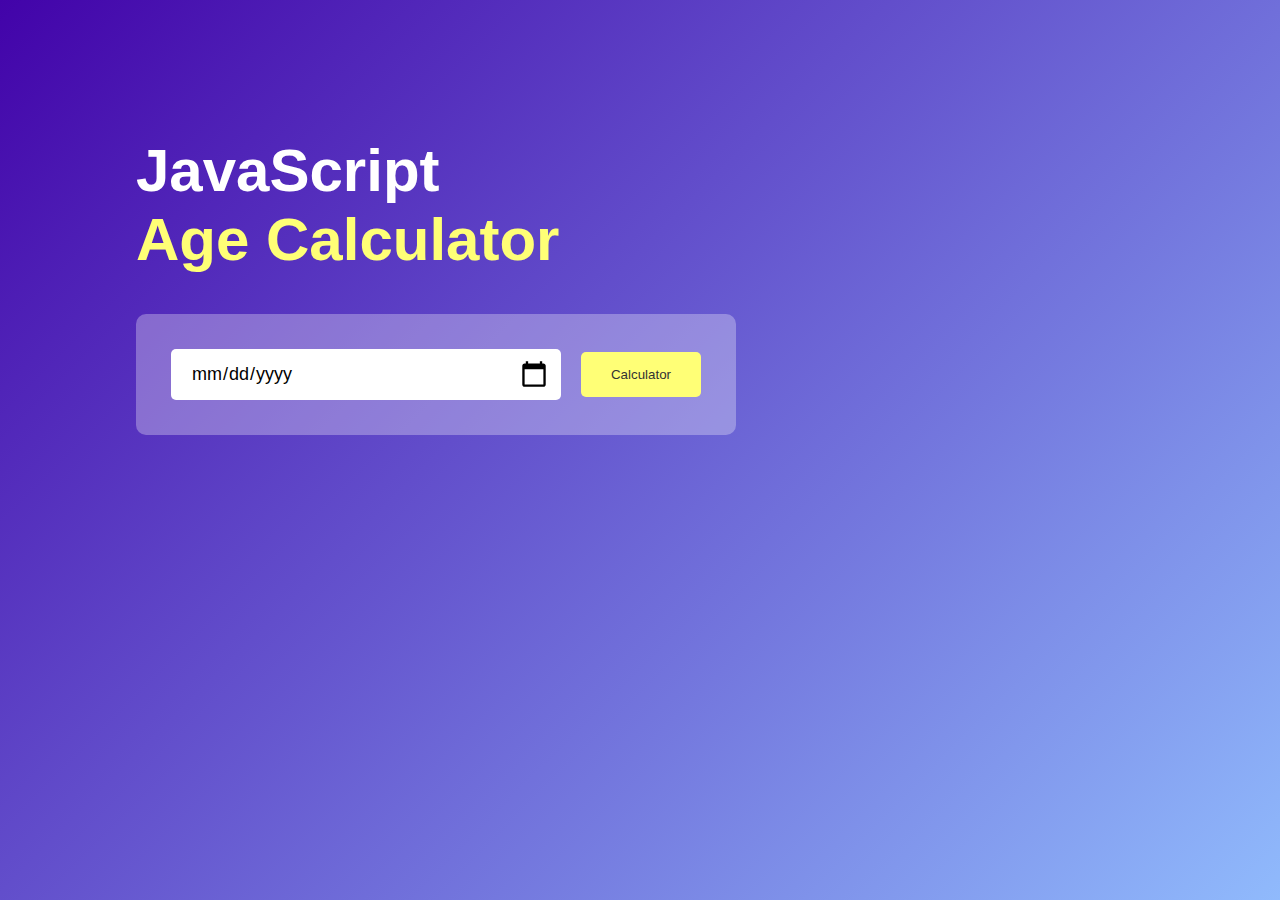
<file: age_calculator_app/index.html>
<!DOCTYPE html>
<html>
    <head>
        <meta name="viewport" content="width=device-width, initial-scale=1.0" />
        <title>Age Calculator app</title>
        <link rel="stylesheet" href="style.css" />
    </head>
    <body>
        <div class="container">
            <div class="calculator">
                <h1>
                    JavaScript<br> 
                    <span>
                        Age Calculator
                    </span>
                </h1>
                <div class="input-box">
                    <input type="date" id="date" />
                    <button onclick="calculateAge()">
                        Calculator
                    </button>
                </div>
                <p id="result"></p>
            </div>
        </div>
        <script src="script.js"></script>
    </body>
</html>
</file>
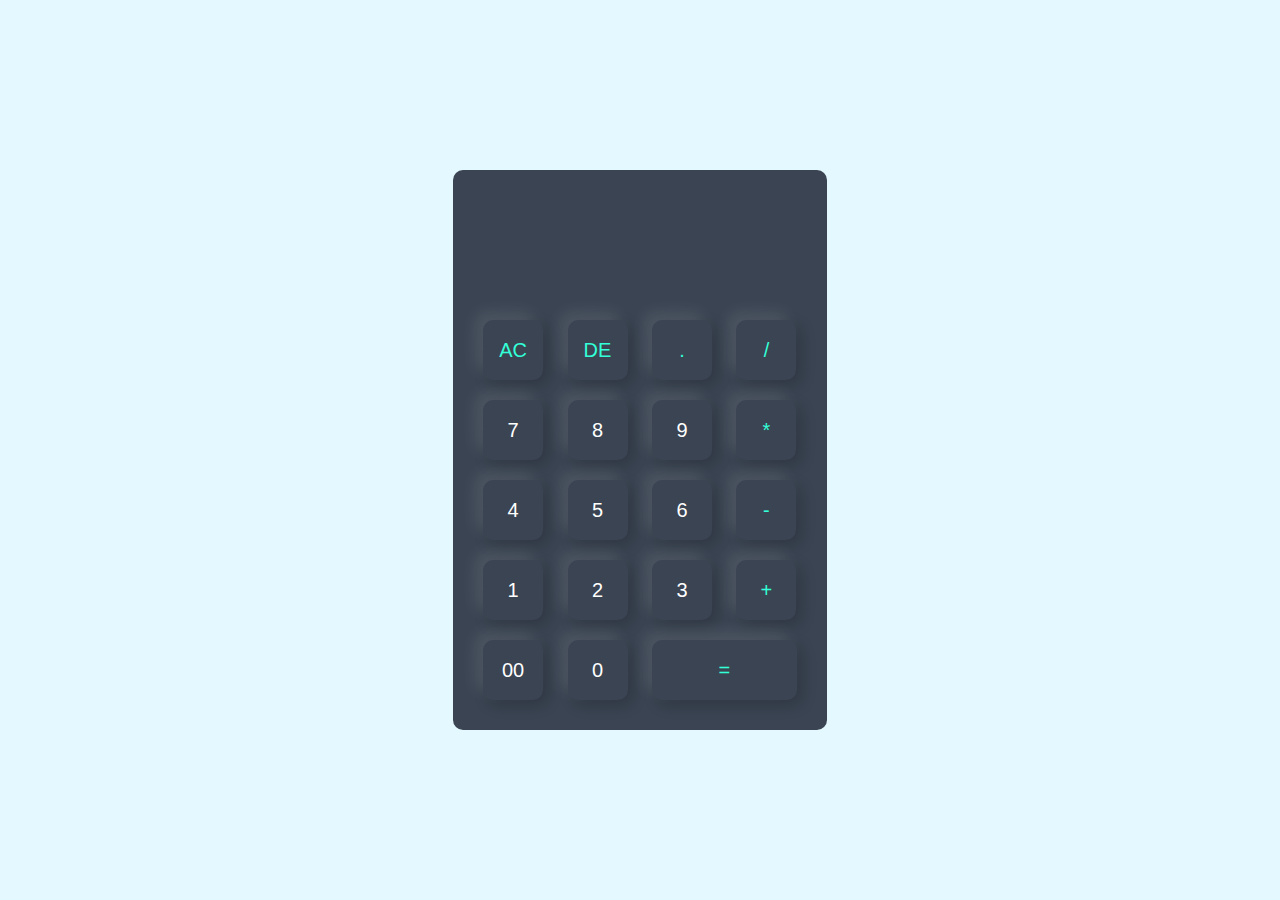
<file: calculator/index.html>
<!DOCTYPE html>
<html>
    <head>
        <meta name="viewport" content="width=device-width, initial-scale=1.0" />
        <title>
            Calculator
        </title>
        <link rel="stylesheet" href="style.css" />
    </head>
    <body>
        <div class="container">
            <div class="calculator">
                <form>
                    <div class="display">
                        <input type="text" name="display" />
                    </div>
                    <div>
                        <input type="button" value="AC" onclick="display.value = '' " class="operator" />
                        <input type="button" value="DE" onclick="display.value = display.value.toString().slice(0, -1) " class="operator" />
                        <input type="button" value="." onclick="display.value += '.' " class="operator" />
                        <input type="button" value="/" onclick="display.value += '/' " class="operator" />
                    </div>
                    <div>
                        <input type="button" value="7" onclick="display.value += '7' " />
                        <input type="button" value="8" onclick="display.value += '8' " />
                        <input type="button" value="9" onclick="display.value += '9' " />
                        <input type="button" value="*" onclick="display.value += '*' " class="operator" />
                    </div>
                    <div>
                        <input type="button" value="4" onclick="display.value += '4' " />
                        <input type="button" value="5" onclick="display.value += '5' " />
                        <input type="button" value="6" onclick="display.value += '6' " />
                        <input type="button" value="-" onclick="display.value += '-' " class="operator" />
                    </div>
                    <div>
                        <input type="button" value="1" onclick="display.value += '1' " />
                        <input type="button" value="2" onclick="display.value += '2' " />
                        <input type="button" value="3" onclick="display.value += '3' " />
                        <input type="button" value="+" onclick="display.value += '+' " class="operator" />
                    </div>
                    <div>
                        <input type="button" value="00" onclick="display.value += '00' " />
                        <input type="button" value="0" onclick="display.value += '0' " />
                        <input type="button" value="=" onclick="display.value = eval(display.value)" class="equal operator" />
                    </div>
                </form>
            </div>
        </div>
    </body>
</html>
</file>
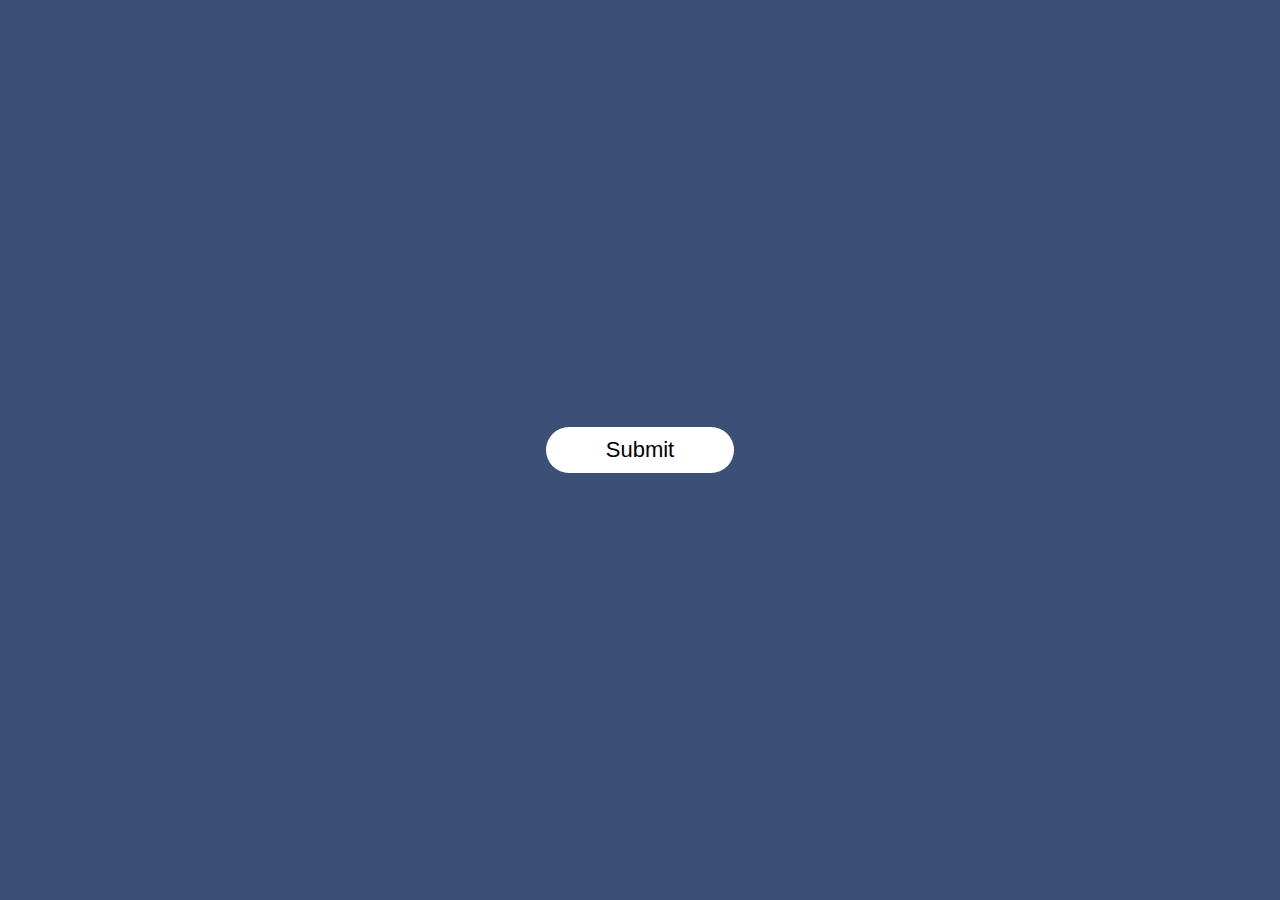
<file: create_modal_box/index.html>
<!DOCTYPE html>
<html>
    <head>
        <meta name="viewport" content="width=device-width, initial-scale=1.0" />
        <title>Create modal box</title>
        <link rel="stylesheet" href="style.css" />
    </head>
    <body>
        <div class="container">
            <button type="submit" class="btn" onclick="openPopup()">
                Submit
            </button>
            <div class="popup" id="popup">
                <img src="images/404-tick.png" />
                <h2>Thank you!</h2>
                <p>
                    Your details has been successfully submitted. Thanks!
                </p>
                <button type="button" onclick="closePopup()">
                    OK
                </button>
            </div>
        </div>
        <script src="script.js"></script>
    </body>
</html>
</file>
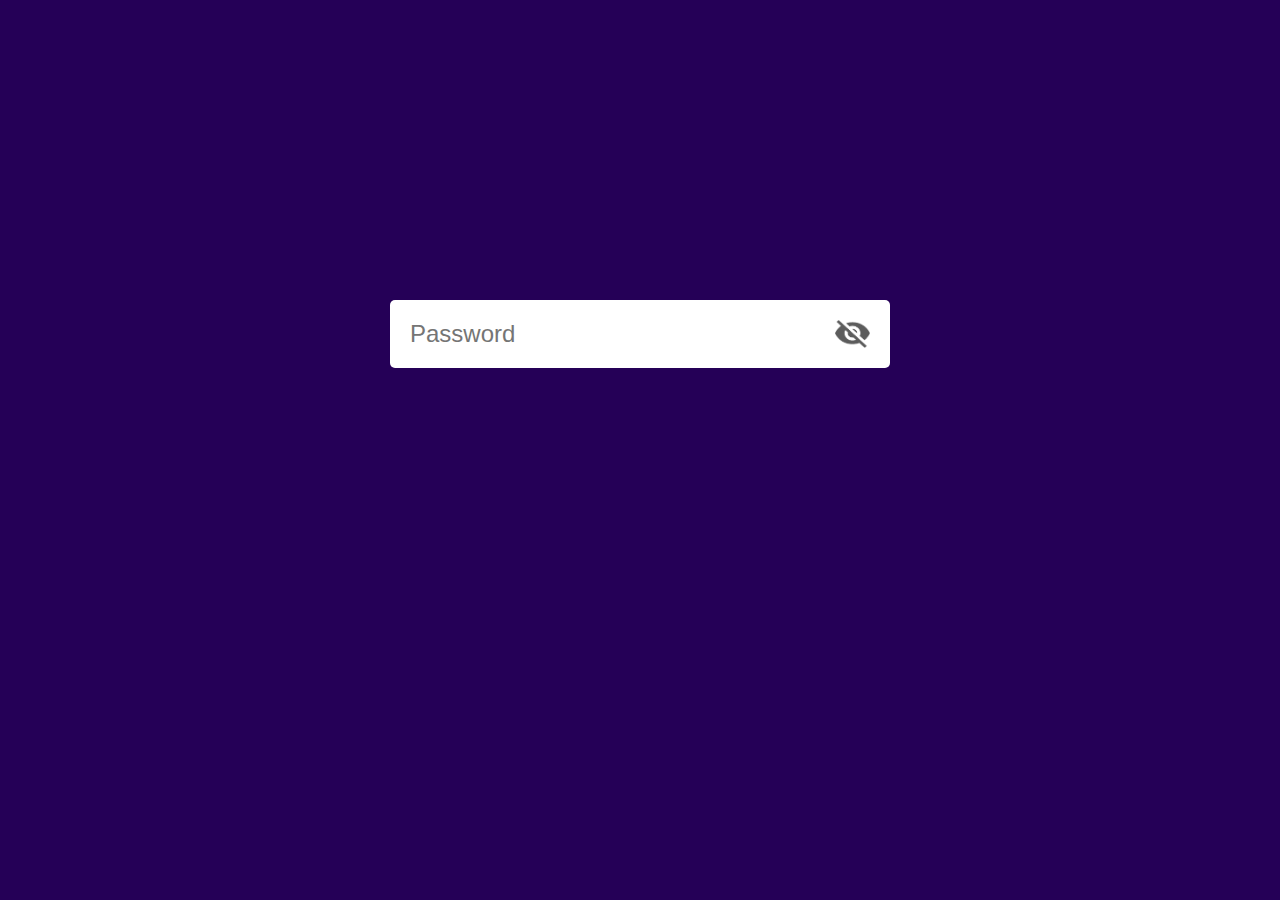
<file: hide_and_show_password/index.html>
<!DOCTYPE html>
<html>
    <head>
        <meta name="viewport" content="width=device-width, initial-scale=1.0" />
        <title>
            Hide and show password program
        </title>
        <link rel="stylesheet" href="style.css" />
    </head>
    <body>
        <div class="input-box">
            <input type="password" placeholder="Password" id="password" />
            <img src="images/eye-close.png" id="eyeicon" /> 
        </div>
    </body>
    <script src="script.js"></script>
</html>
</file>
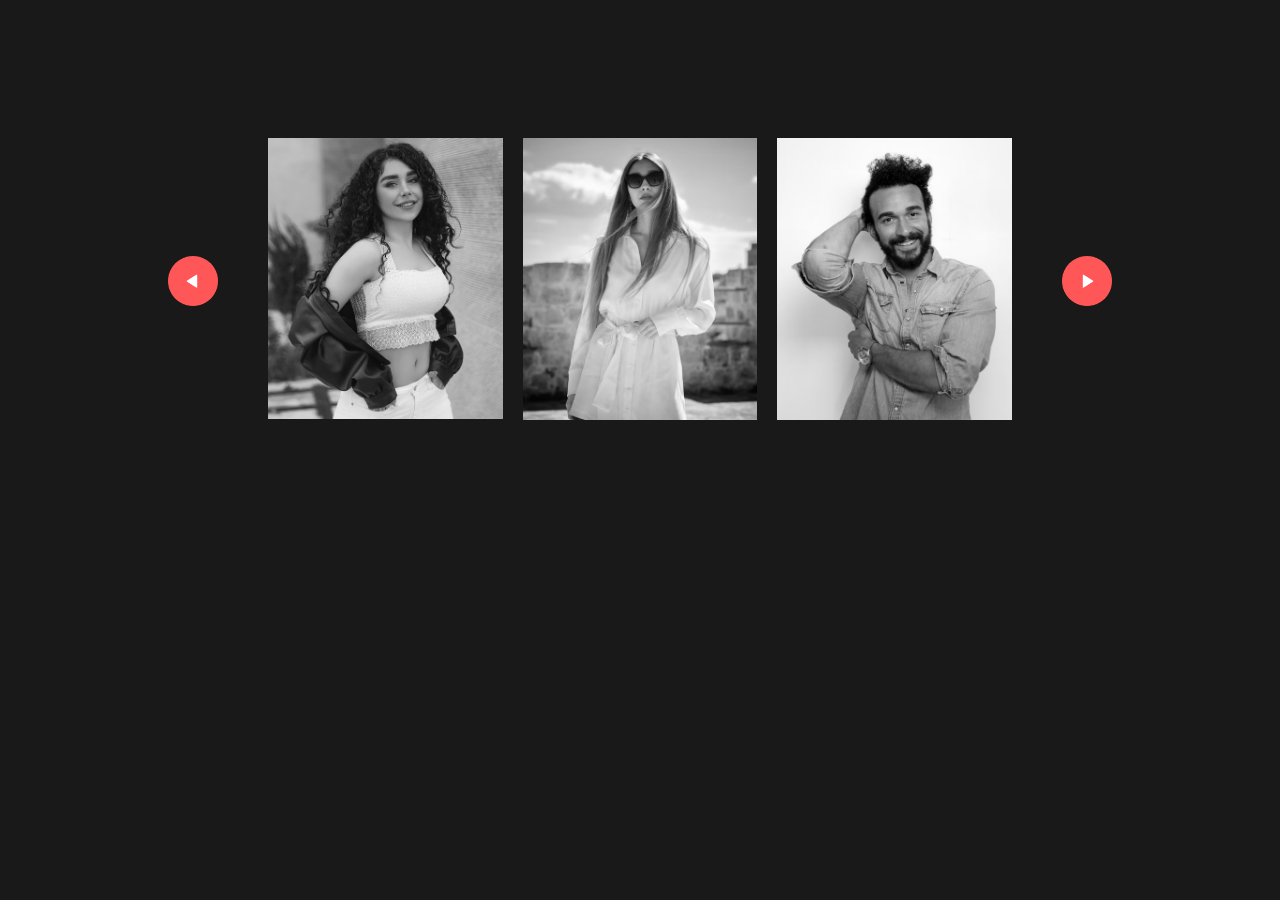
<file: horizental_scrolling/index.html>
<!DOCTYPE html>
<html lang="en">
    <head>
        <meta charset="UTF-8" />
        <meta name="viewport" content="width=device-width, initial-scale=1.0" />
        <title>Document</title>
        <link rel="stylesheet" href="style.css" />
    </head>
    <body>
        <div class="gallery-wrap">
            <img src="images/back.png" id="backBtn" />
            <div class="gallery">
                <div>
                    <span><img src="images/image-1.png" /></span>
                    <span><img src="images/image-2.png" /></span>
                    <span><img src="images/image-3.png" /></span>
                </div>
                <div>
                    <span><img src="images/image-4.png" /></span>
                    <span><img src="images/image-5.png" /></span>
                    <span><img src="images/image-6.png" /></span>
                </div>
            </div>
            <img src="images/next.png" id="nextBtn" />
        </div>
        <script src="script.js"></script>
    </body>
</html>
</file>
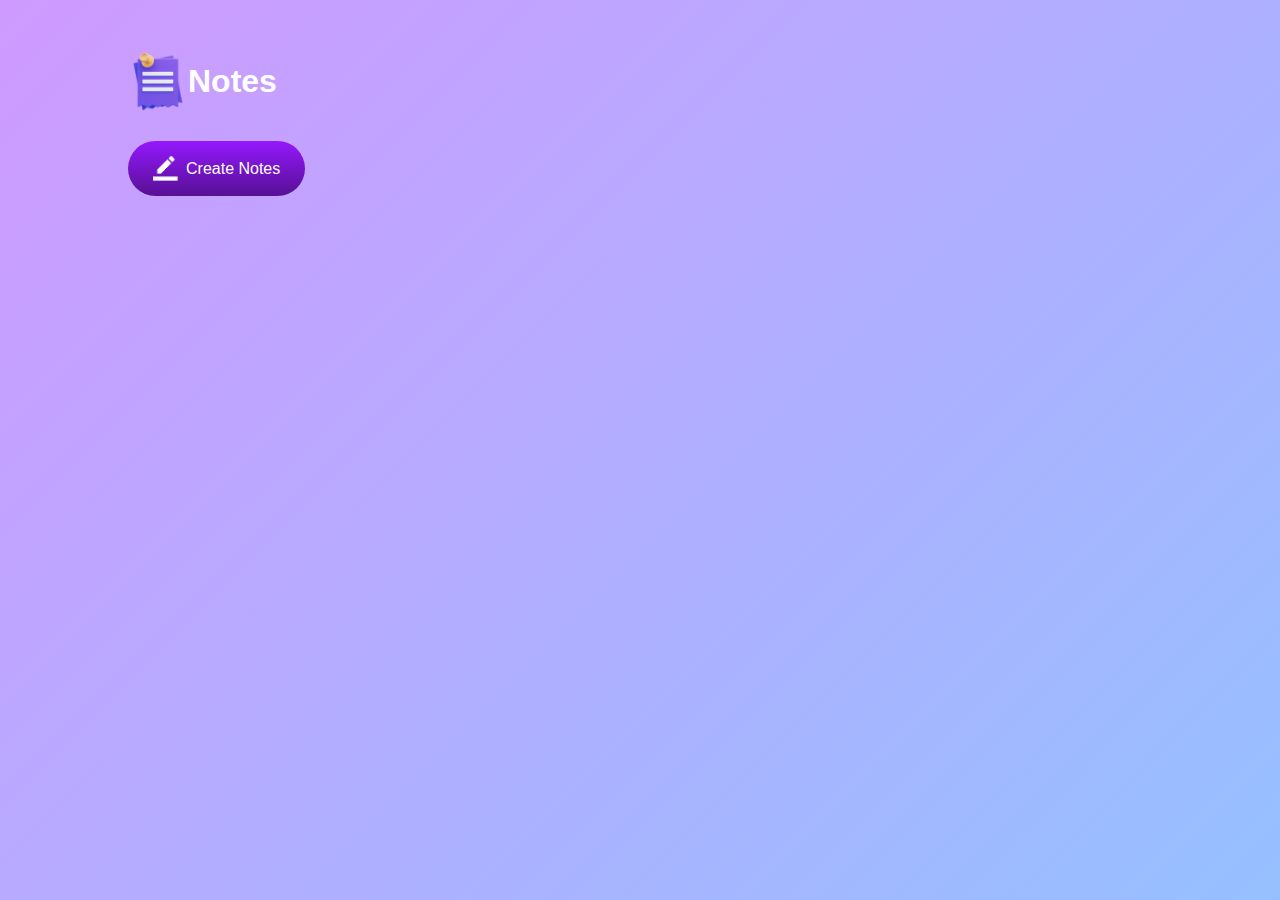
<file: notes_app/index.html>
<!DOCTYPE html>
<html>
    <head>
        <meta name="viewport" content="width=device-width, initial-scale=1.0" />
        <title>
            Notes App
        </title>
        <link rel="stylesheet" href="style.css" />
    </head>
    <body>
       <div class="container">
        <h1><img src="images/notes.png"/> Notes</h1>
        <button class="btn"> <img src="images/edit.png" /> Create Notes</button>
        <div class="notes-container">
           <!-- <p contenteditable="true" class="input-box">
                <img src="images/delete.png" />
            </p> -->
        </div>
       </div>
       <script src="script.js"></script>
    </body>
</html>
</file>
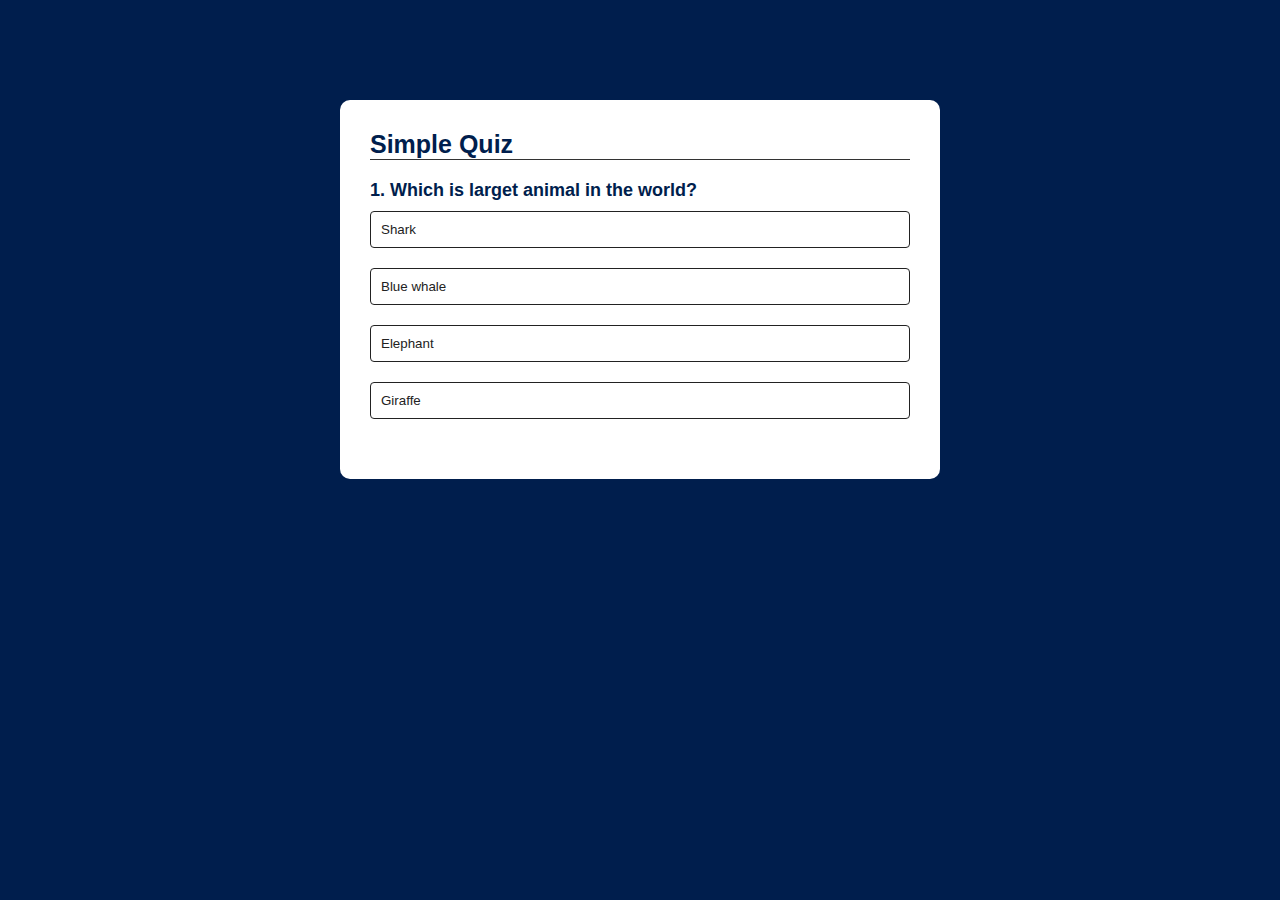
<file: quiz_app/index.html>
<!DOCTYPE html>
<html>
    <head>
        <title>Quiz App</title>
        <link rel="stylesheet" href="style.css" />
    </head>
    <body>
        <div class="app">
            <h1>Simple Quiz</h1>
            <div class="quiz">
                <h2 id="question">Question goes here</h2>
                <div id="answer-buttons">
                    <button class="btn">Answer 1</button>
                    <button class="btn">Answer 2</button>
                    <button class="btn">Answer 3</button>
                    <button class="btn">Answer 4</button>
                </div>
                <button id="next-btn">
                    Next
                </button>
            </div>
        </div>
        <script src="script.js"></script>
    </body>
</html>
</file>
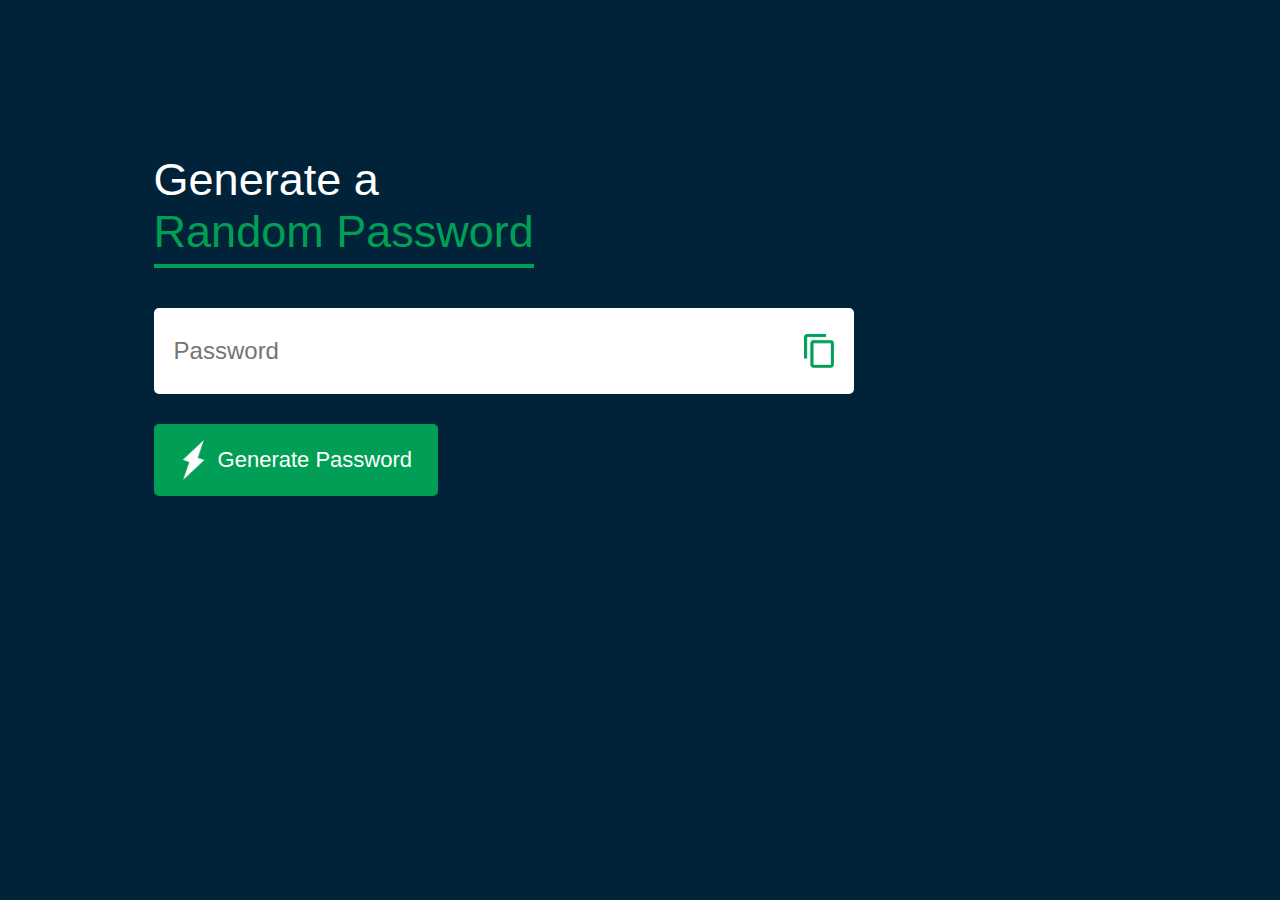
<file: random_password_program/index.html>
<!DOCTYPE html>
<html>
    <head>
        <meta name="viewport" content="width=device-width, initial-scale=1.0" />
        <title>
            Random Password Generator
        </title>
        <link rel="stylesheet" href="style.css" />
    </head>
    <body>
        <div class="container">
            <h1>Generate a <br/><span>Random Password</span></h1>
            <div class="display">
                <input type="text" id="password" placeholder="Password" />
                <img src="images/copy.png" onclick="copyPassword()" />
            </div>
            <button onclick="createPassword();">
                <img src="images/generate.png" />
                Generate Password
            </button>
        </div>
        <script src="script.js"></script>
    </body>
</html>
</file>
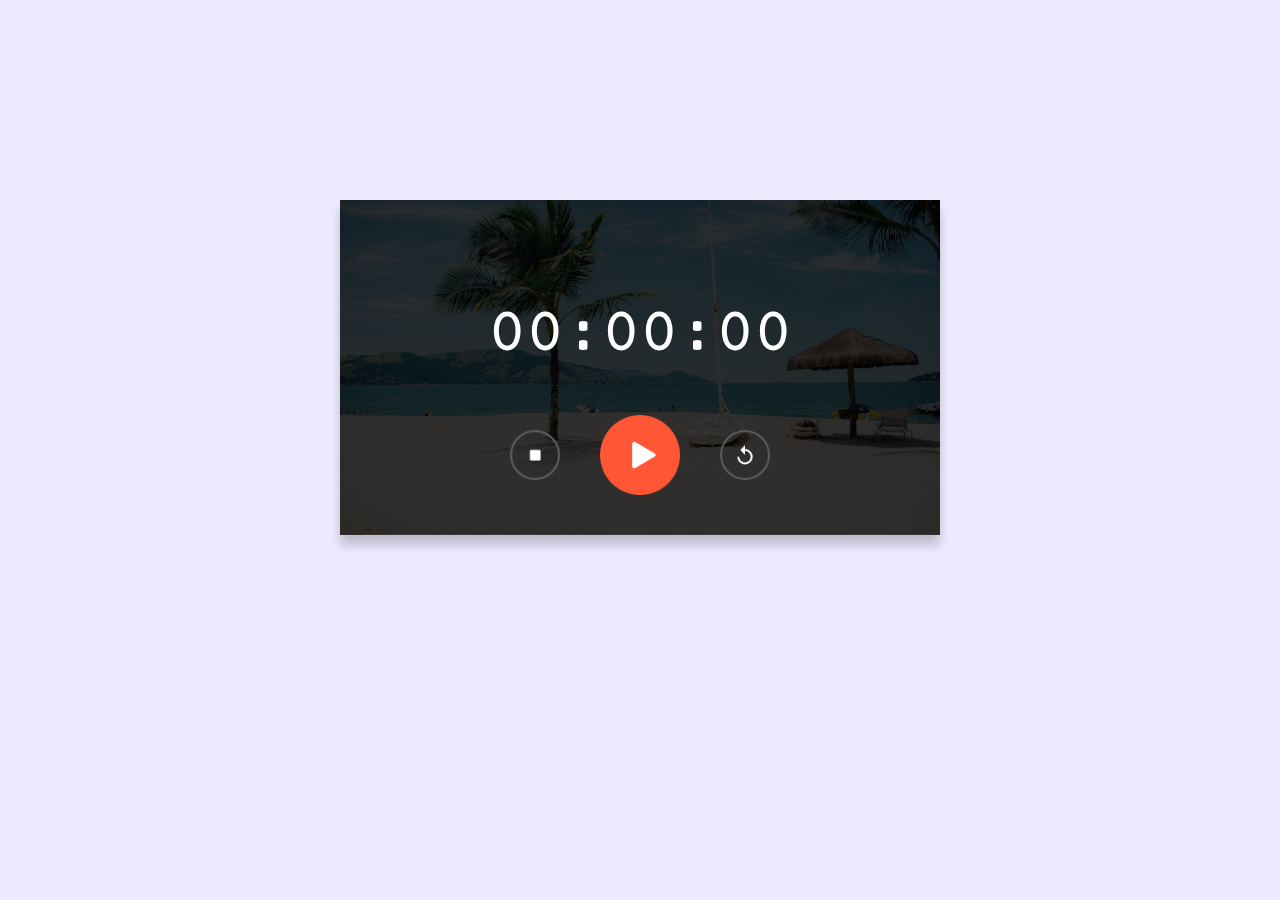
<file: stopwatch/index.html>
<!DOCTYPE html>
<html>
    <head>
        <meta name="viewport" content="width=device-width, initial-scale=1.0" />
        <title>Stopwatch</title>
        <link rel="stylesheet" href="style.css" />
    </head>
    <body>
        <div class="stopwatch">
            <h1 id="displayTime">00:00:00</h1>
            <div class="buttons">
                <img src="images/stop.png" onclick="watchStop();" />
                <img src="images/start.png" onclick="watchStart();" />
                <img src="images/reset.png" onclick="watchReset();" />
            </div>
        </div>
    </body>
    <script src="script.js"></script>
</html>
</file>
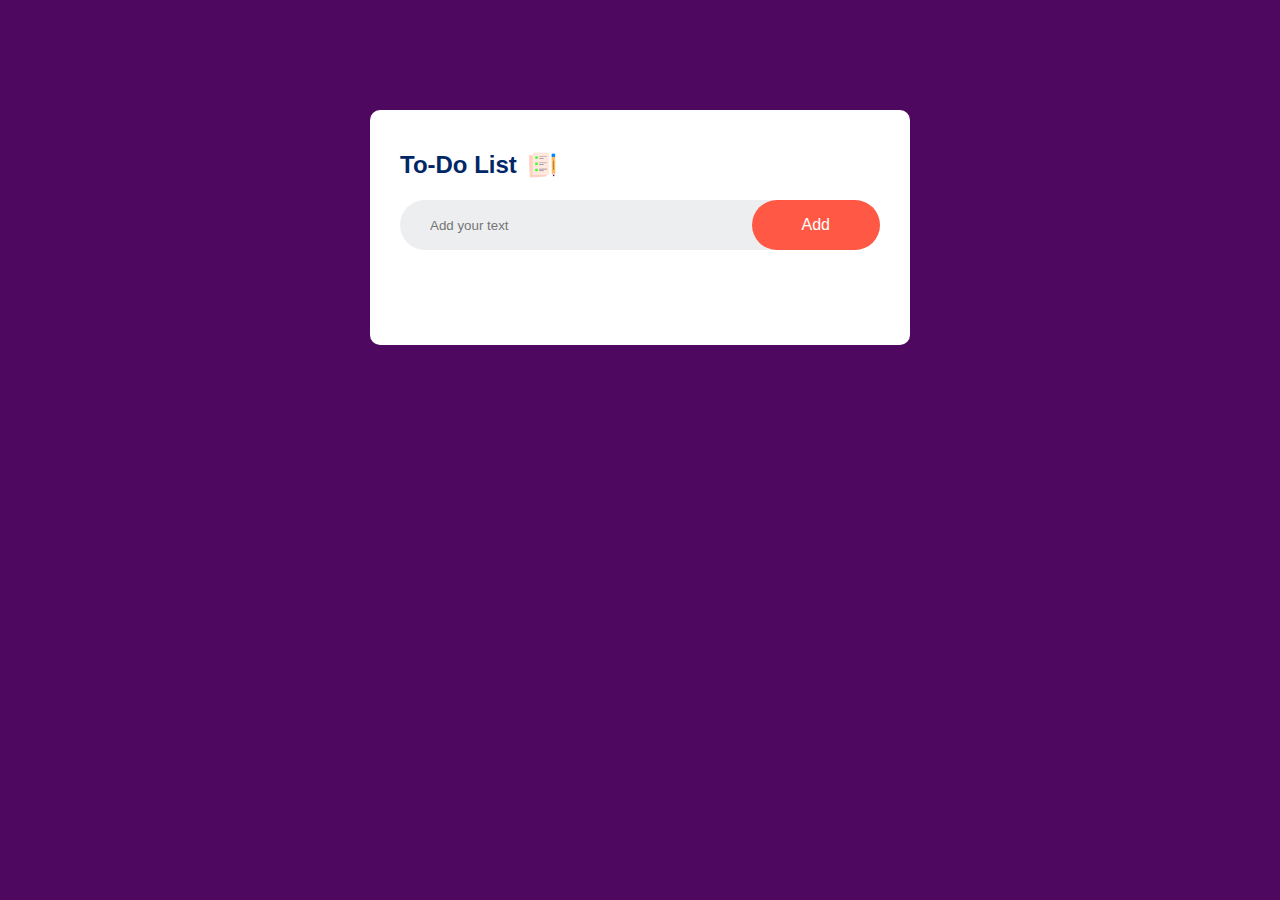
<file: todo_list/index.html>
<!DOCTYPE html>
<html>
    <head>
        <meta name="viewport" content="width=device-width, initial-scale=1" />
        <title>
            To Do List App
        </title>
        <link rel="stylesheet" href="style.css" />
    </head>
    <body>
        <div class="container">
            <div class="todo-app">
                <h2>To-Do List
                    <img src="images/icon.png" />
                </h2>
                <div class="row">
                    <input type="text" id="input-box" placeholder="Add your text" />
                    <button onclick="addTask()">Add</button>
                </div>
                <ul id="list-container">
                   <!-- <li class="checked">Task 1</li>
                    <li>Task 2</li>
                    <li>Task 3</li> -->
                </ul>
            </div>
        </div>
        <script src="script.js"></script>
    </body>
</html>
</file>
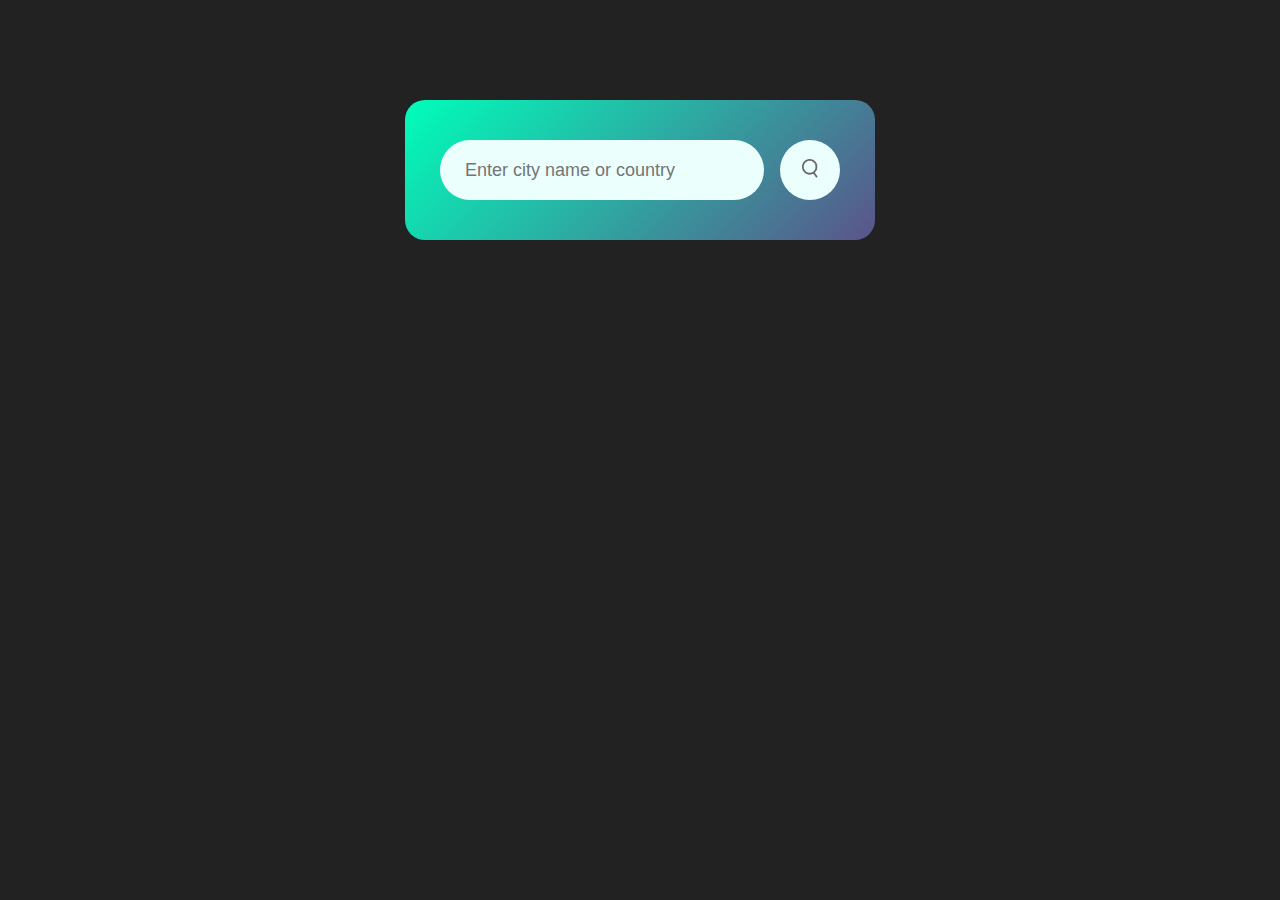
<file: weather_app/index.html>
<!DOCTYPE html>
<html>
    <head>
        <meta name="viewport" content="width=device-width, initial-scale=1.0" />
        <title>Weather App</title>
        <link rel="stylesheet" href="style.css" />
    </head>
    <body>
        <div class="card">
            <div class="search">
                <input type="text" placeholder="Enter city name or country" 
                        spellcheck="false"        
                />
                <button>
                    <img src="images/search.png" />
                </button>
            </div>
            <div class="error">
                <p>Invalid city name</p>
            </div>
            <div class="weather">
                <img src="images/rain.png" class="weather-icon" />
                <h1 class="temp">22°c</h1>
                <h2 class="city">New York</h2>
                <div class="details">
                    <div class="col">
                        <img src="images/humidity.png" alt="humidity" />
                        <div>
                            <p class="humidity">50%</p>
                            <p>Humidity</p>
                        </div>
                    </div>
                    <div class="col">
                        <img src="images/wind.png" alt="wind" />
                        <div>
                            <p class="wind">15 km/h</p>
                            <p>Wind speed</p>
                        </div>
                    </div>
                </div>
            </div>
        </div>
        <script src="script.js"></script>
    </body>
</html>
</file>
<file: age_calculator_app/style.css>
*{
    margin: 0;
    padding: 0;
    font-family: 'Poppins', sans-serif;
    box-sizing: border-box;
}

.container
{
    width: 100%;
    min-height: 100vh;
    background: linear-gradient(135deg, #4203a9, #90bafc);
    color: #fff;
    padding: 10px;
}

.calculator
{
    width: 100%;
    max-width: 600px;
    margin-left: 10%;
    margin-top: 10%;
}

.calculator h1
{
    font-size: 60px;
}

.calculator h1 span
{
    color: #ffff76;
}

.input-box
{
    margin: 40px 0;
    padding: 35px;
    border-radius: 10px;
    background: rgba(255, 255, 255, 0.3);
    display: flex;
    align-items: center;
}

.input-box input
{
    flex: 1;
    margin-right: 20px;
    padding: 14px 20px;
    border: 0;
    outline: 0;
    font-size: 18px;
    border-radius: 5px;
    position: relative;
}

.input-box button
{
    background: #ffff76;
    border: 0;
    outline: 0;
    padding: 15px 30px;
    border-radius: 5px;
    font-weight: 500;
    color: #333;
    cursor: pointer;
}

.input-box input::-webkit-calendar-picker-indicator
{
    top: 0;
    left: 0;
    right: 0;
    bottom: 0;
    width: auto;
    height: auto;
    position: absolute;
    background-position: calc(100% - 10px);
    background-size: 30px;
    cursor: pointer;
}

#result
{
    font-size: 20px;
}

#result span
{
    color: #ffff76;
}
</file>
<file: calculator/style.css>
*{
    margin: 0;
    padding: 0;
    font-family: 'Poppins', sans-serif;
    box-sizing: border-box;
}

.container
{
    width: 100%;
    height: 100vh;
    background: #e3f9ff;
    display: flex;
    align-items: center;
    justify-content: center;
}

.calculator
{
    background: #3a4452;
    padding: 20px;
    border-radius: 10px;
}

.calculator form input
{
    border: 0;
    outline: 0;
    width: 60px;
    height: 60px;
    border-radius: 10px;
    box-shadow: -8px -8px 15px rgba(255, 255, 255, 0.1 ),5px 5px 15px rgba(0, 0, 0, 0.2 );
    background: transparent;
    font-size: 20px;
    color: #fff;
    cursor: pointer;
    margin: 10px;
}

form .display
{
    display: flex;
    justify-content: flex-end;
    margin: 20px 0;
}

form .display input
{
    text-align: right;
    flex: 1;
    font-size: 45px;
    box-shadow: none;
}

form input.equal
{
    width: 145px;
}

form input.operator
{
    color: #33ffd8;
}
</file>
<file: create_modal_box/style.css>
*{
    margin: 0;
    padding: 0;
    box-sizing: border-box;
    font-family: 'Poppins', sans-serif;
}

.container
{
    width: 100%;
    height: 100vh;
    background: #3c5077;
    display: flex;
    align-items: center;
    justify-content: center;
}

.btn
{
    padding: 10px 60px;
    background: #fff;
    border: 0;
    outline: none;
    cursor: pointer;
    font-size: 22px;
    font-weight: 500;
    border-radius: 30px;
}

.popup
{
    width: 400px;
    background: #fff;
    border-radius: 6px;
    position: absolute;
    top: 0;
    left: 50%;
    transform: translate(-50%, -50%) scale(0.1);
    text-align: center;
    padding: 0 30px 30px;
    color: #333;
    visibility: hidden;
    transition: transform 0.4s, top 0.4s;
}

.open-popup
{
    visibility: visible;
    top: 50%;
    transform: translate(-50%, -50%) scale(1);
}

.popup img
{
    width: 100px;
    margin-top: -50px;
    border-radius: 50%;
    box-shadow: 0 2px rgba(0, 0, 0, 0.2);
}

.popup h2
{
    font-size: 38px;
    font-weight: 500;
    margin: 30px 0 10px;
}

.popup button
{
    width: 100%;
    margin-top: 50px;
    padding: 10px 0;
    background: #6fd649;
    color: #fff;
    border: 0;
    outline: none;
    font-size: 18px;
    border-radius: 4px;
    cursor: pointer;
    box-shadow: 0 5px 5px rgba(0, 0, 0, 0.2);
}
</file>
<file: hide_and_show_password/style.css>
*{
    margin: 0;
    padding: 0;
    font-family: 'Poppins', sans-serif;
    box-sizing: border-box;
}

body
{
    background: #250057;
}

.input-box
{
    background: #fff;
    width: 90%;
    max-width: 500px;
    border-radius: 5px;
    padding: 10px 20px;
    margin: 300px auto;
    display: flex;
    align-items: center;
}

.input-box input
{
    width: 100%;
    padding: 10px 0;
    border: 0;
    outline: 0;
    font-size: 24px;
    color: #555;
}

.input-box img
{
    width: 35px;
    cursor: pointer;
}
</file>
<file: horizental_scrolling/style.css>
*{
    margin: 0;
    padding: 0;
    font-family: 'Poppins', sans-serif;
    box-sizing: border-box;
}

body
{
    background: #191919;
}

.gallery
{
    width: 900px;
    display: flex;
    overflow-x: scroll;
}

.gallery div
{
    width: 100%;
    display: grid;
    grid-template-columns: auto auto auto;
    grid-gap: 20px;
    padding: 10px;
    flex: none;
}

.gallery div img
{
    width: 100%;
    filter: grayscale(100%);
    transition: transform 0.5s;
}

.gallery::-webkit-scrollbar
{
    display: none;
}

.gallery-wrap
{
    display: flex;
    align-items: center;
    justify-content: center;
    margin: 10%;
}

#backBtn, #nextBtn
{
    width: 50px;
    cursor: pointer;
    margin: 40px;
}

.gallery div img:hover
{
    filter: grayscale(0);
    cursor: pointer;
    transform: scale(1.1);
}
</file>
<file: notes_app/style.css>
*{
    margin: 0;
    padding: 0;
    font-family: 'Poppins', sans-serif;
    box-sizing: border-box;
}

.container
{
    width: 100%;
    min-height: 100vh;
    background: linear-gradient(135deg, #cf9aff, #95c0ff);
    color: #fff;
    padding-top: 4%;
    padding-left: 10%;
}

.container h1
{
    display: flex;
    align-items: center;
    font-weight: 600;
}

.container h1 img
{
    width: 60px;
}

.container button img
{
    width: 25px;
    margin-right: 8px;
}

.container button
{
    display: flex;
    align-items: center;
    background: linear-gradient(#9418fd, #571094);
    color: #fff;
    font-size: 16px;
    outline: 0;
    border: 0;
    border-radius: 40px;
    padding: 15px 25px;
    margin: 30px 0 20px;
    cursor: pointer;
}

.input-box
{
    position: relative;
    width: 100%;
    max-width: 500px;
    min-height: 150px;
    background: #fff;
    color: #333;
    padding: 20px;
    margin: 20px 0;
    outline: none;
    border-radius: 5px;
}

.input-box img
{
    width: 25px;
    position: absolute;
    bottom: 15px;
    right: 15px;
    cursor: pointer;
}
</file>
<file: quiz_app/style.css>
*{
    margin: 0;
    padding: 0;
    font-family: 'Poppins', sans-serif;
    box-sizing: border-box;
}

body
{
    background: #001e4d;
}

.app
{
    background: #fff;
    width: 90%;
    max-width: 600px;
    margin: 100px auto 0;
    border-radius: 10px;
    padding: 30px;
}

.app h1 
{
    font-size: 25px;
    color: #001e4d;
    font-weight: 600;
    border-bottom: 1px solid #333;
    padding-bottom: 30xp;
}

.quiz
{
    padding: 20px 0;
}

.quiz h2
{
    font-size: 18px;
    color: #001e4d;
    font-weight: 600;
}

.btn
{
    background: #fff;
    color: #222;
    font-weight: 500;
    width: 100%;
    border: 1px solid #222;
    padding: 10px;
    margin: 10px 0;
    text-align: left;
    border-radius: 4px;
    cursor: pointer;
    transition: all 0.3s;
}

.btn:hover:not([disabled])
{
    background: #222;
    color: #fff;
}

.btn:disabled
{
    cursor: no-drop;
}

#next-btn
{
    background: #001e4d;
    color: #fff;
    font-weight: 500;
    width: 150px;
    border: 0;
    padding: 10px;
    margin: 20px auto 0;
    border-radius: 4px;
    cursor: pointer;
    display: none;
}

.correct
{
    background: #9aeabc;
}

.incorrect
{
    background: #ff9393;
}
</file>
<file: random_password_program/style.css>
*{
    margin: 0;
    padding: 0;
    font-family: 'Poppins', sans-serif;
    box-sizing: border-box;
}

body
{
    background: #002339;
    color: #fff;
}

.container
{
    margin: 12%;
    width: 90%;
    max-width: 700px;
}

.display
{
    width: 100%;
    margin-top: 50px;
    margin-bottom: 30px;
    background: #fff;
    color: #333;
    display: flex;
    align-items: center;
    justify-content: space-between;
    padding: 26px 20px;
    border-radius: 5px;
}

.container h1
{
    font-weight: 500;
    font-size: 45px;
}

.container h1 span
{
    color: #019f55;
    border-bottom: 4px solid #019f55;
    padding-bottom: 7px;
}

.display img
{
    width: 30px;
    cursor: pointer;
}

.display input
{
    border: 0;
    outline: 0;
    font-size: 24px;
}

.container button img
{
    width: 28px;
    margin-right: 10px;
}

.container button
{
    border: 0;
    outline: 0;
    background: #019f55;
    color: #fff;
    font-size: 22px;
    font-weight: 300;
    display: flex;
    align-items: center;
    justify-content: center;
    padding: 16px 26px;
    border-radius: 5px;
    cursor: pointer;
}
</file>
<file: stopwatch/style.css>
@import url('https://fonts.googleapis.com/css2?family=Courier+Prime:ital@1&disply=swap');

body
{
    background: #edeaff;
    font-family: 'Courier Prime', monospace;
}

.stopwatch
{
    width: 90%;
    max-width: 600px;
    background-image: linear-gradient(rgba(0, 0, 0, 0.8),rgba(0, 0, 0, 0.8)), url(images/background.png);
    background-size: cover;
    background-position: center;
    text-align: center;
    padding: 40px 0;
    color: #fff;
    margin: 200px auto 0;
    box-shadow: 0 10px 10px rgba(0, 0, 0, 0.2);
}

.stopwatch h1
{
    margin-top: 60px;
    font-size: 64px;
    font-weight: 300;
}

.buttons
{
    display: flex;
    align-items: center;
    justify-content: center;
}

.buttons img
{
    width: 50px;
    margin: 0 20px;
    cursor: pointer;
}

.buttons img:nth-child(2) /*  Update the second image in the list image under .buttons */
{
    width: 80px;
}
</file>
<file: todo_list/style.css>
*{
    margin: 0;
    padding: 0;
    font-family: 'Poppins', sans-serif;
    box-sizing: border-box;
}

.container
{
    width: 100%;
    min-height: 100vh;
    background: linear-gradient(135deg, #4e085f, #4e085f);
    padding: 10px;
}

.todo-app
{
    width: 100%;
    max-width: 540px;
    background: #fff;
    margin: 100px auto 20px;
    padding: 40px 30px 70px;
    border-radius: 10px;
}

.todo-app h2
{
    color: #002765;
    display: flex;
    align-items: center;
    margin-bottom: 20px;
}

.todo-app h2 img
{
    width: 30px;
    margin-left: 10px;
}

.row
{
    display: flex;
    align-items: center;
    justify-content: space-between;
    background: #edeef0;
    border-radius: 30px;
    padding-left: 20px;
    margin-bottom: 25px;
}

input
{
    flex: 1;
    border: none;
    outline: none;
    background: transparent;
    padding: 10px;
    font-weight: 14px;
}

button
{
    border: none;
    outline: none;
    padding: 16px 50px;
    background: #ff5945;
    color: #fff;
    font-size: 16px;
    cursor: pointer;
    border-radius: 40px ;
}

ul li
{
    list-style: none;
    font-size: 17px;
    padding: 12px 8px 12px 50px;
    user-select: none;
    cursor: pointer;
    position: relative;
}

ul li::before
{
    content: '';
    position: absolute;
    height: 28px;
    width: 28px;
    border-radius: 50%;
    background-image: url('images/unchecked.png');
    background-size: cover;
    background-position: center;
    top: 12px;
    left: 8px;
}

ul li.checked
{
    color: #555;
    text-decoration: line-through;
}

ul li.checked::before
{
    background-image: url(images/checked.png);
}

ul li span
{
    position: absolute;
    right: 0;
    top: 5px;
    width: 40px;
    height: 40px;
    font-size: 22px;
    color: #555;
    line-height: 40px;
    text-align: center;
    border-radius: 50%;
}

ul li span:hover
{
    background: #edeef0;
}
</file>
<file: weather_app/style.css>
*{
    margin: 0;
    padding: 0;
    font-family: 'Poppins', sans-serif;
    box-sizing: border-box;
}

body
{
    background: #222;
}

.card
{
    width: 90%;
    max-width: 470px;
    background: linear-gradient(135deg, #00feba, #5b548a);
    color: #fff;
    margin: 100px auto 0;
    border-radius: 20px;
    padding: 40px 35px;
    text-align: center;
}

.search
{
    width: 100%;
    display: flex;
    align-items: center;
    justify-content: space-between;
}

.search input
{
    border: 0;
    outline: 0;
    background: #ebfffc;
    color: #555;
    padding: 10px 25px;
    height: 60px;
    border-radius: 30px;
    flex: 1;
    margin-right: 16px;
    font-size: 18px;
}

.search button
{
    border: 0;
    outline: 0;
    background: #ebfffc;
    border-radius: 50%;
    width: 60px;
    height: 60px;
    cursor: pointer;
}

.search button img
{
    width: 16px;
}

.weather-icon
{
    width: 170px;
    margin-top: 30px;
}

.weather h1
{
    font-size: 80px;
    font-weight: 500;
}

.weather h2
{
    font-size: 45px;
    font-weight: 400;
    margin-top: -10px;
}

.details
{
    display: flex;
    align-items: center;
    justify-content: space-between;
    padding: 0 20px;
    margin-top: 50px;
}

.col
{
    display: flex;
    align-items: center;
    text-align: left;
}

.col img
{
    width: 40px;
    margin-right: 10px;
}

.humidity, .wind
{
    font-size: 28px;
    margin-top: -6px;
}

.weather
{
    display: none;
}

.error
{
    text-align: left;
    margin-left: 10px;
    font-size: 14px;
    margin-top: 10px;
    display: none;
}
</file>
